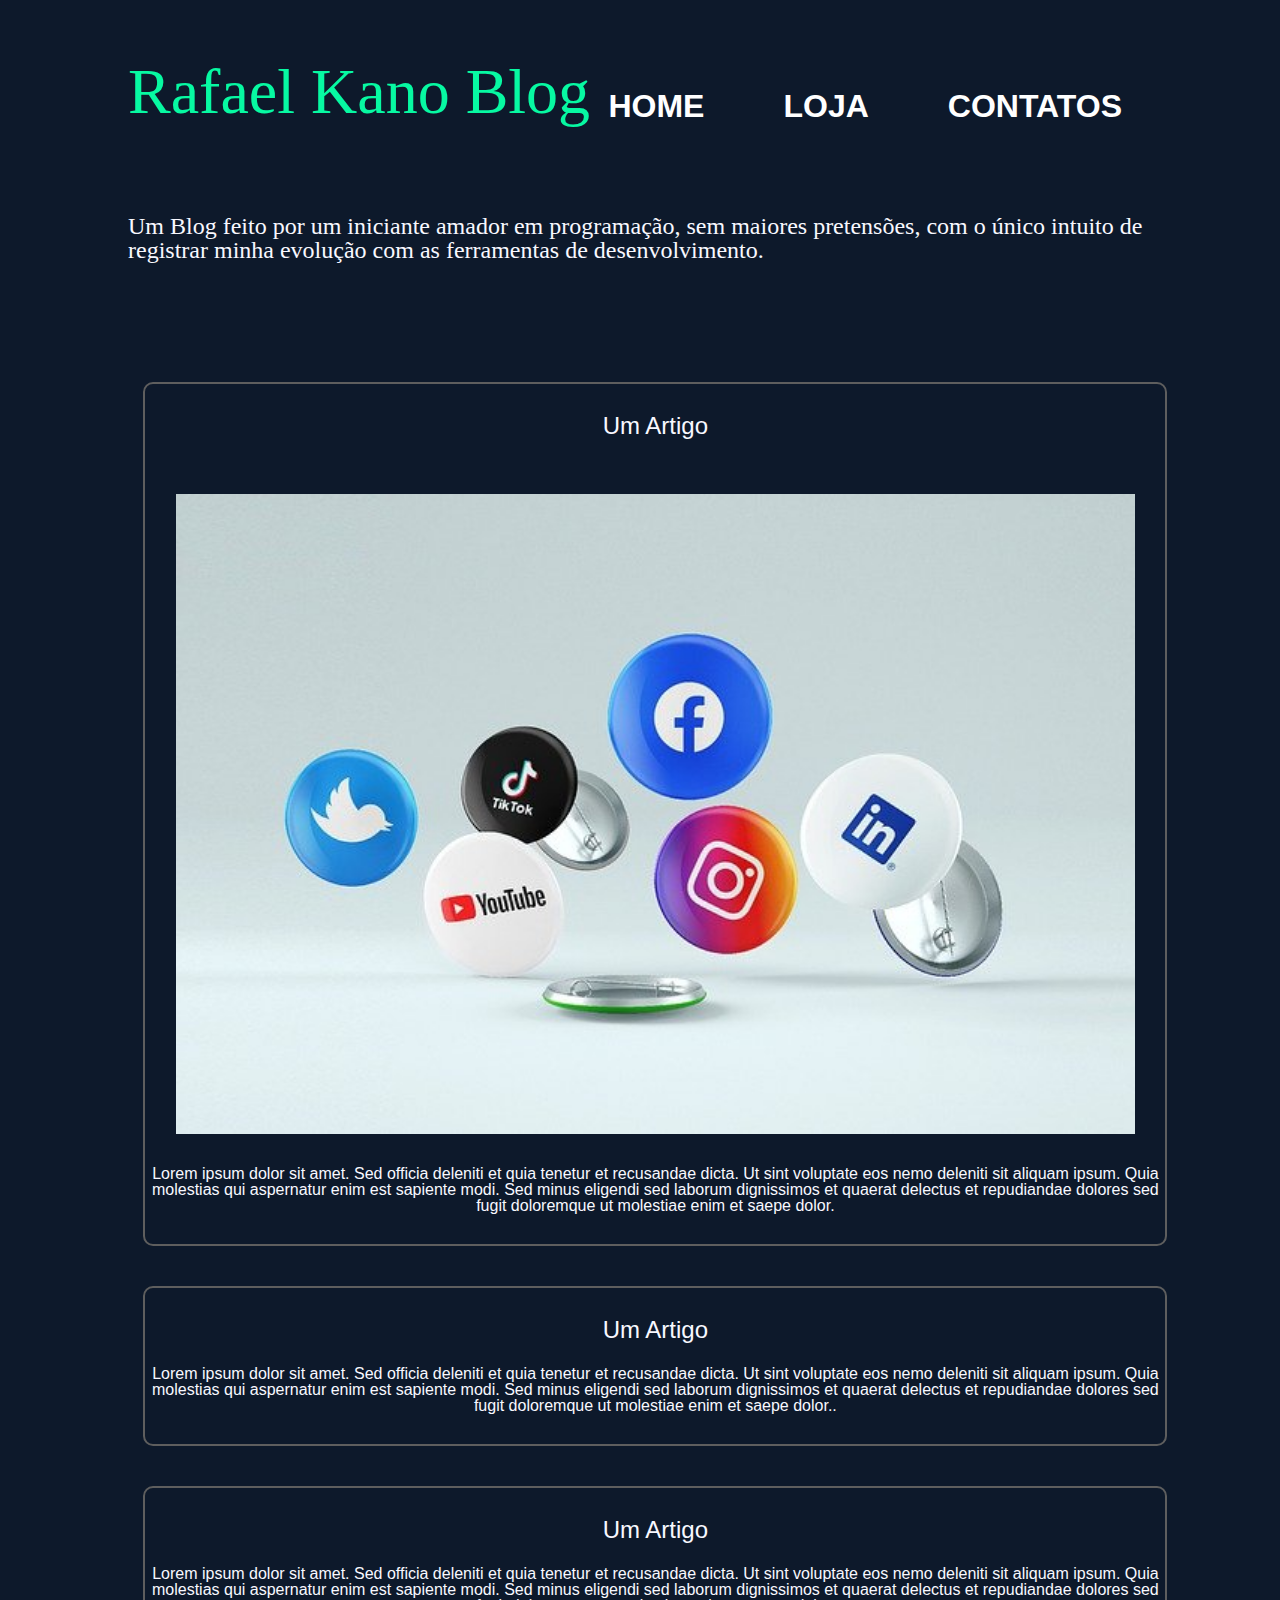
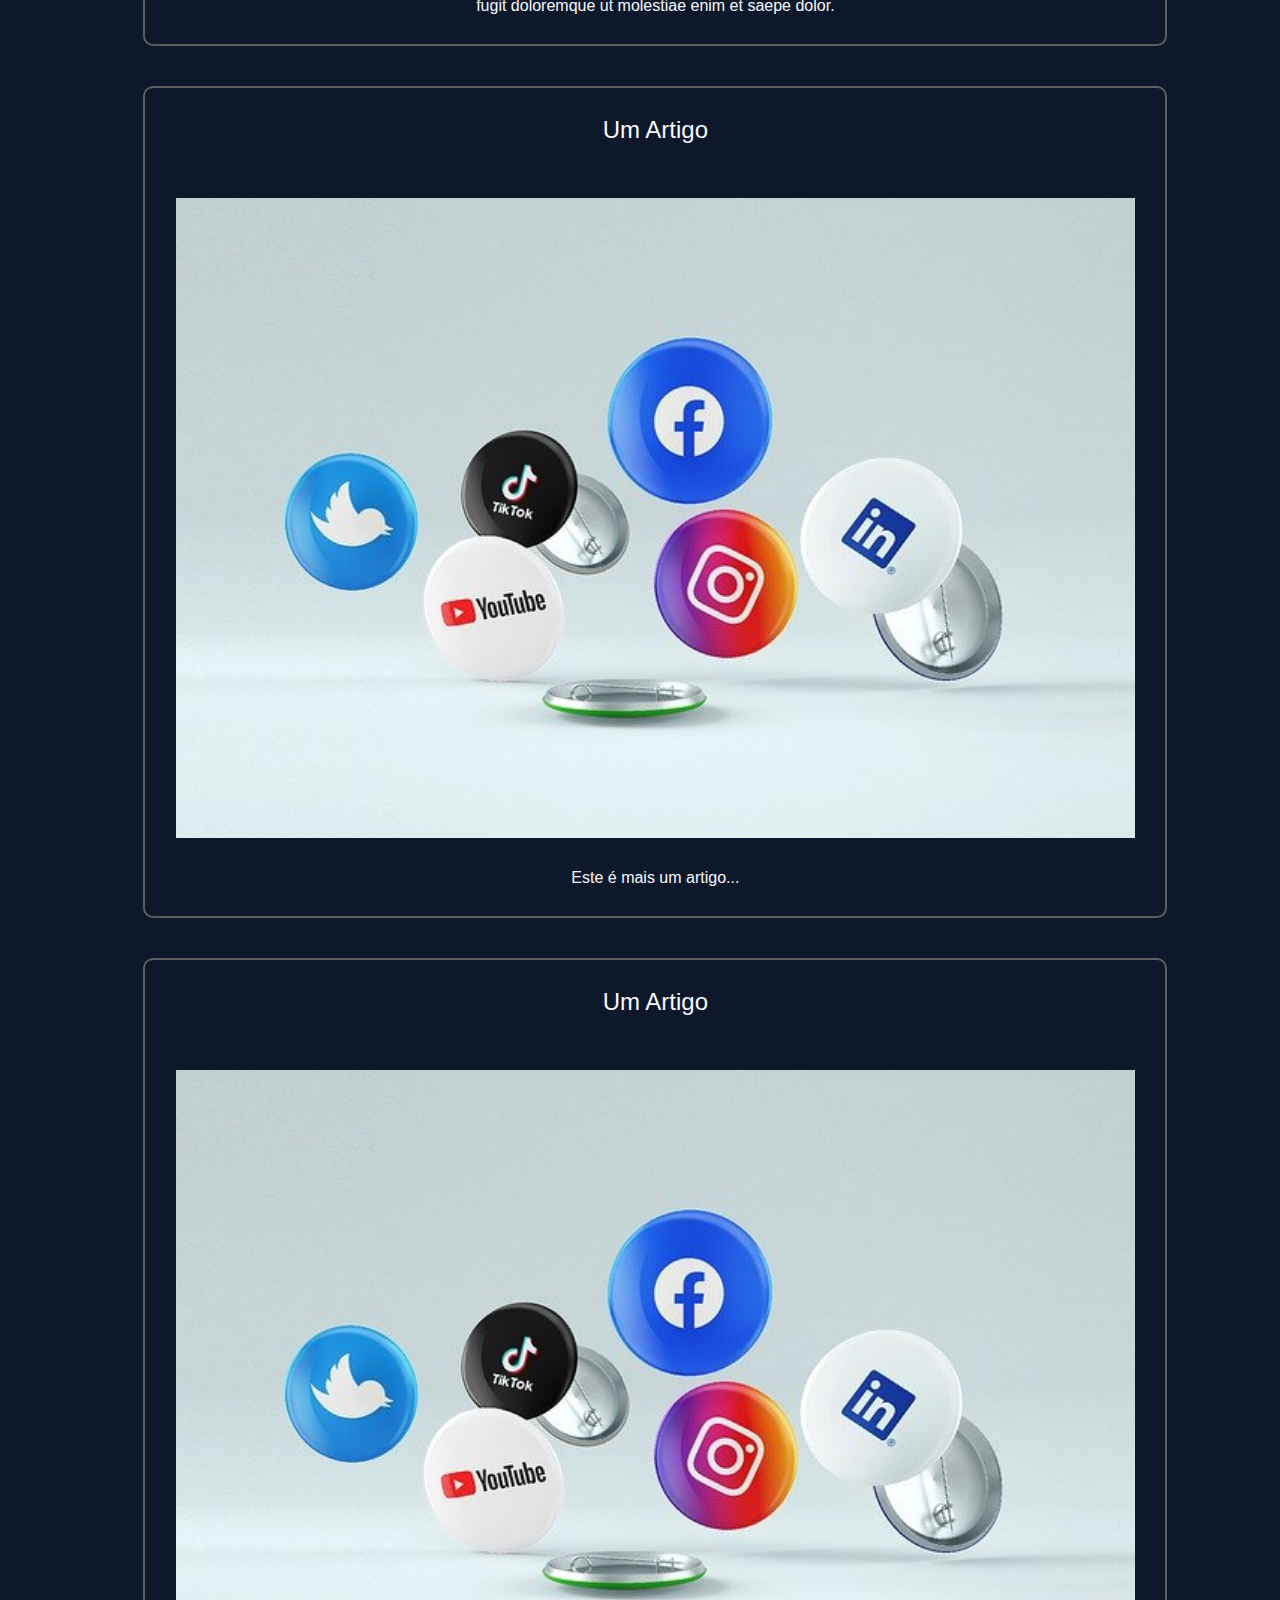
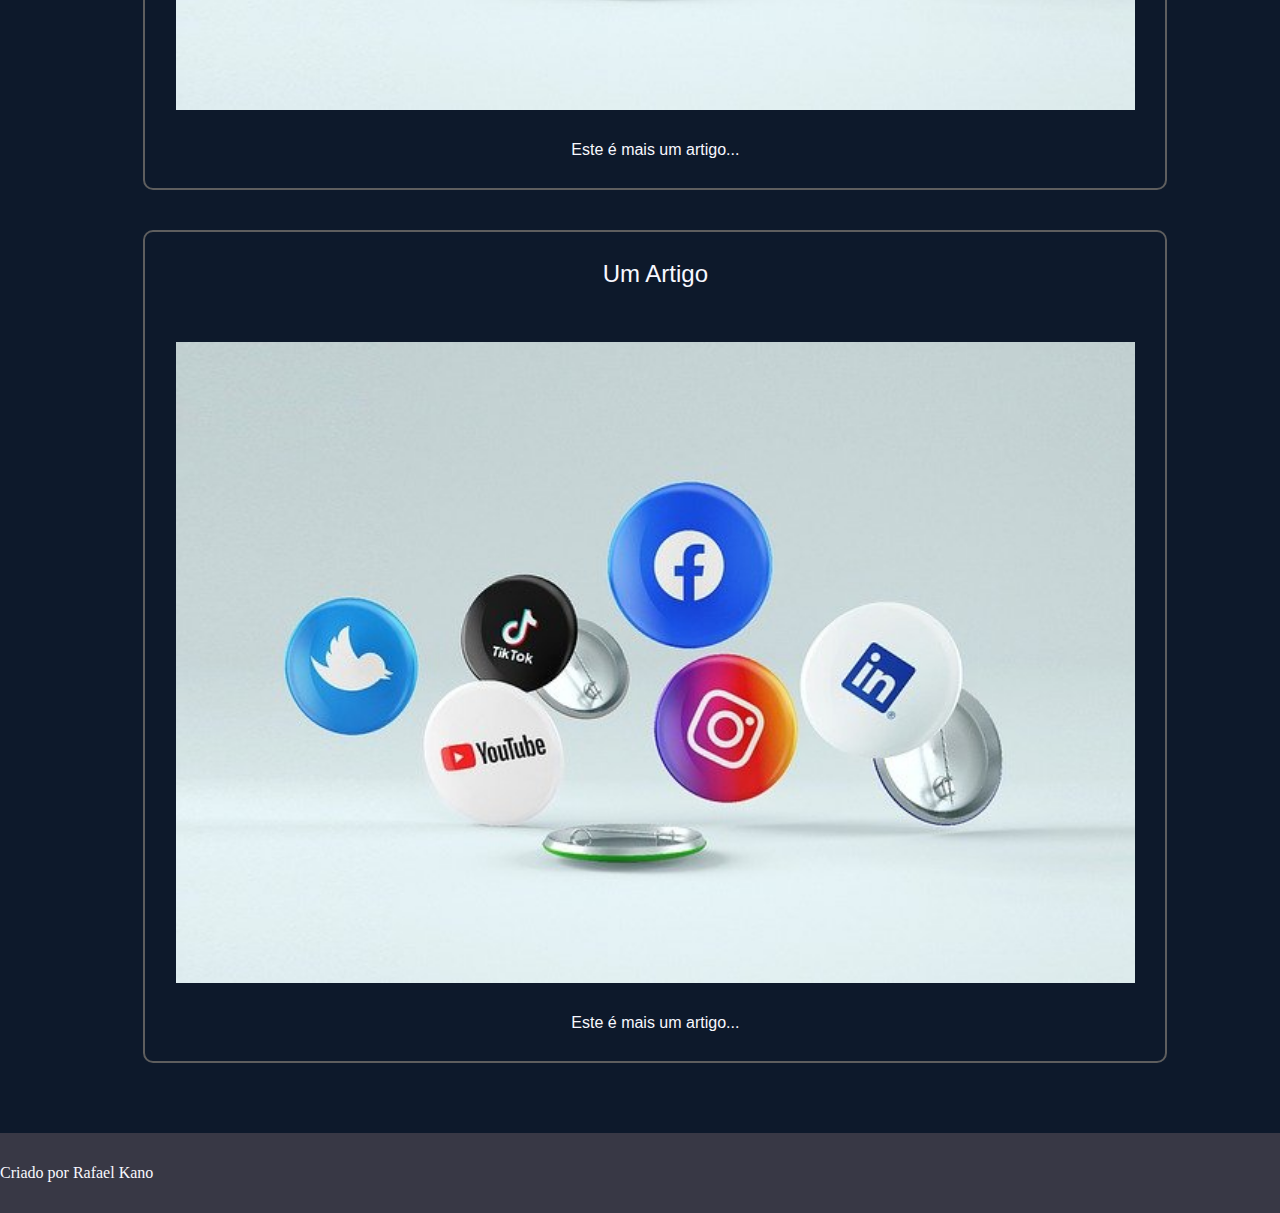
<file: index.html>
<!DOCTYPE html/>
<html lang="pt-br">
    <head>
        <meta charset="UTF-8"/>
        <title>Rafael Kano Blog</title>
        <link rel="stylesheet" href="reset.css"/>
        <link rel="stylesheet" href="style-home.css"/>
    </head>
    <body>
        <header class="main-header">
            <h1 class="main-title">Rafael Kano Blog</h1>
            <nav class="main-nav">
                <ul>
                    <li><a>Home</a></li>
                    <li><a>Loja</a></li>
                    <li><a>Contatos</a></li>
                </ul>
            </nav>
        </header>

        <div class="about">
            <p>Um Blog feito por um iniciante amador em programação, sem maiores pretensões, com o único intuito de registrar minha evolução com as ferramentas de desenvolvimento.</p>
        </div>

        <main>
            <div class="main-box">
                <article class="home-article">
                    <h3>Um Artigo</h3>
                    <img src="images/article1.jpg" class="article-img"/>
                    <p>Lorem ipsum dolor sit amet. Sed officia deleniti et quia tenetur et recusandae dicta. Ut sint voluptate eos nemo deleniti sit aliquam ipsum. Quia molestias qui aspernatur enim est sapiente modi. Sed minus eligendi sed laborum dignissimos et quaerat delectus et repudiandae dolores sed fugit doloremque ut molestiae enim et saepe dolor.</p>
                </article>

                <article class="home-article">
                    <h3>Um Artigo</h3>
                    <p>Lorem ipsum dolor sit amet. Sed officia deleniti et quia tenetur et recusandae dicta. Ut sint voluptate eos nemo deleniti sit aliquam ipsum. Quia molestias qui aspernatur enim est sapiente modi. Sed minus eligendi sed laborum dignissimos et quaerat delectus et repudiandae dolores sed fugit doloremque ut molestiae enim et saepe dolor..</p>
                </article>

                <article class="home-article">
                    <h3>Um Artigo</h3>
                    <p>Lorem ipsum dolor sit amet. Sed officia deleniti et quia tenetur et recusandae dicta. Ut sint voluptate eos nemo deleniti sit aliquam ipsum. Quia molestias qui aspernatur enim est sapiente modi. Sed minus eligendi sed laborum dignissimos et quaerat delectus et repudiandae dolores sed fugit doloremque ut molestiae enim et saepe dolor.</p>
                </article>

                <article class="home-article">
                    <h3>Um Artigo</h3>
                    <img src="images/article1.jpg" class="article-img"/>
                    <p>Este é mais um artigo...</p>
                </article>

                <article class="home-article">
                    <h3>Um Artigo</h3>
                    <img src="images/article1.jpg" class="article-img"/>
                    <p>Este é mais um artigo...</p>
                </article>

                <article class="home-article">
                    <h3>Um Artigo</h3>
                    <img src="images/article1.jpg" class="article-img"/>
                    <p>Este é mais um artigo...</p>
                </article>

            </div>            
        </main>

        <footer>
            <img/>
            <p>Criado por Rafael Kano</p>
        </footer>
    </body>
</html>
</file>
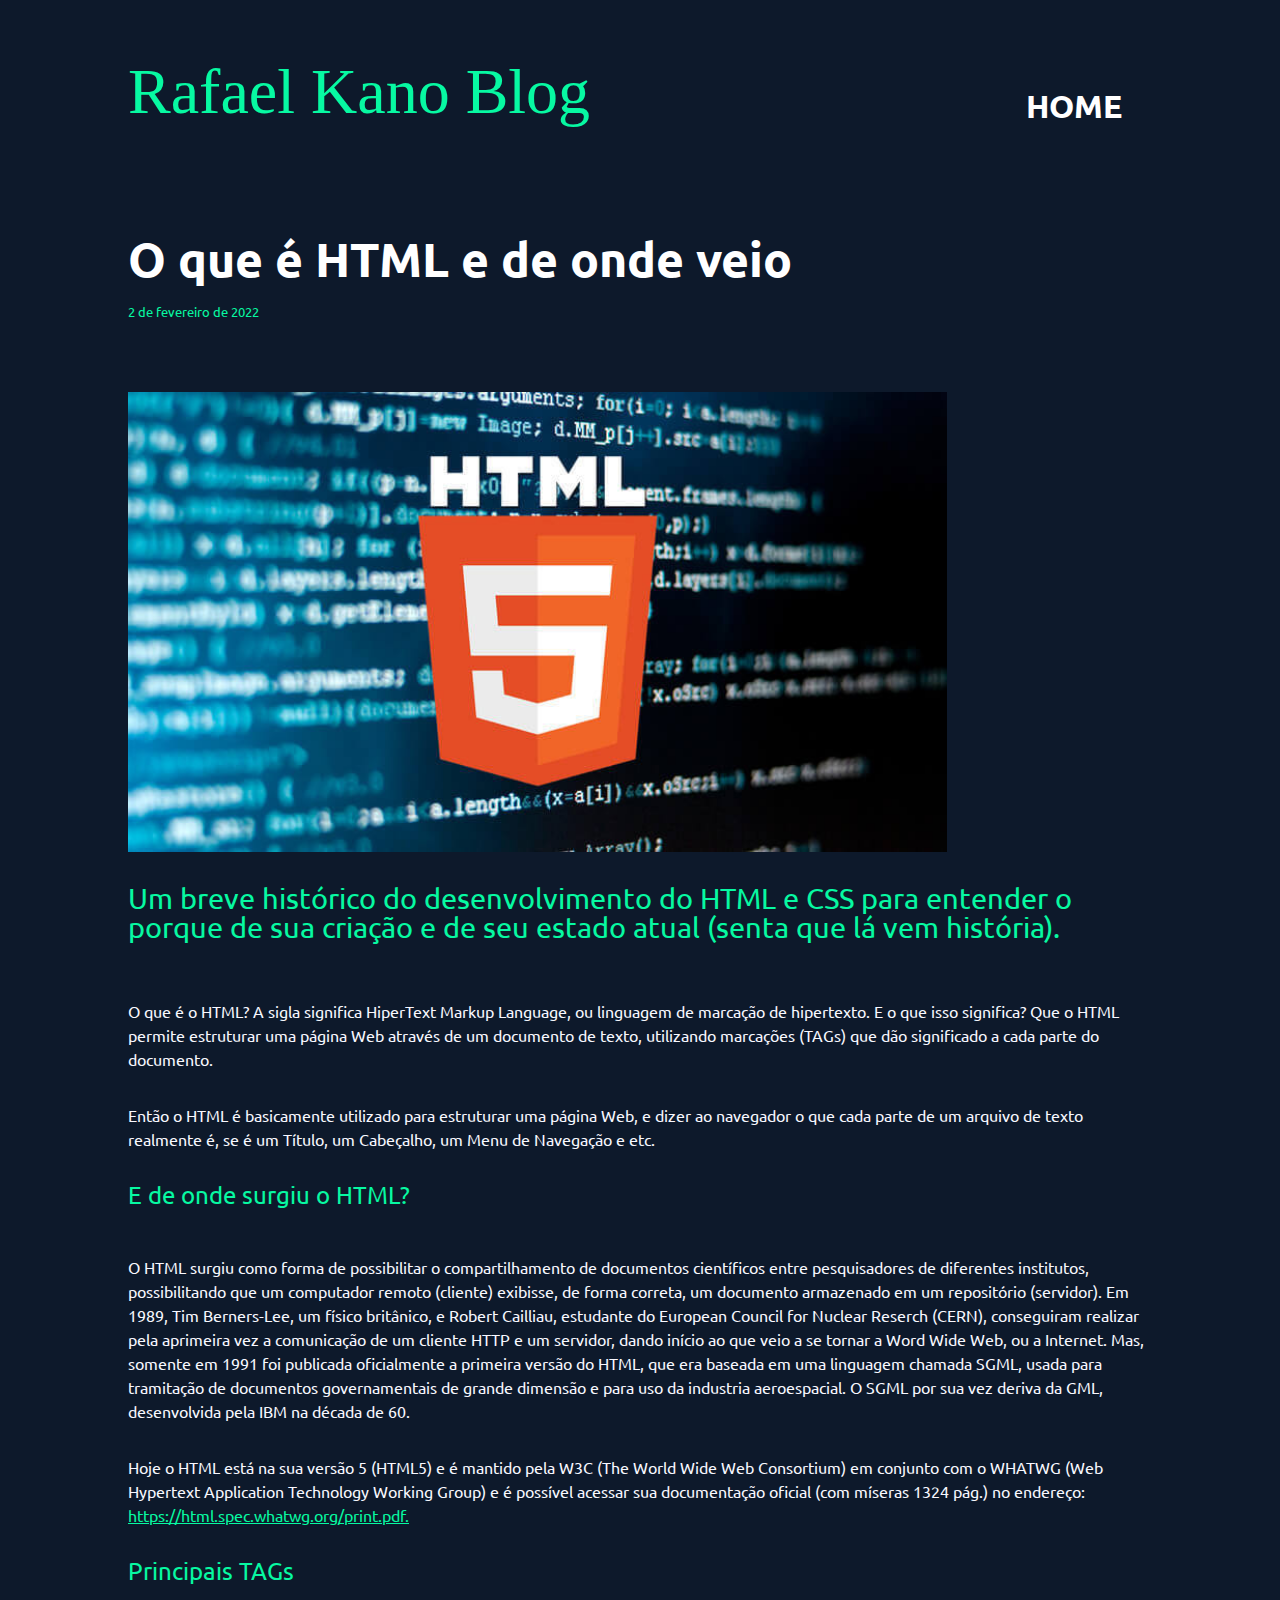
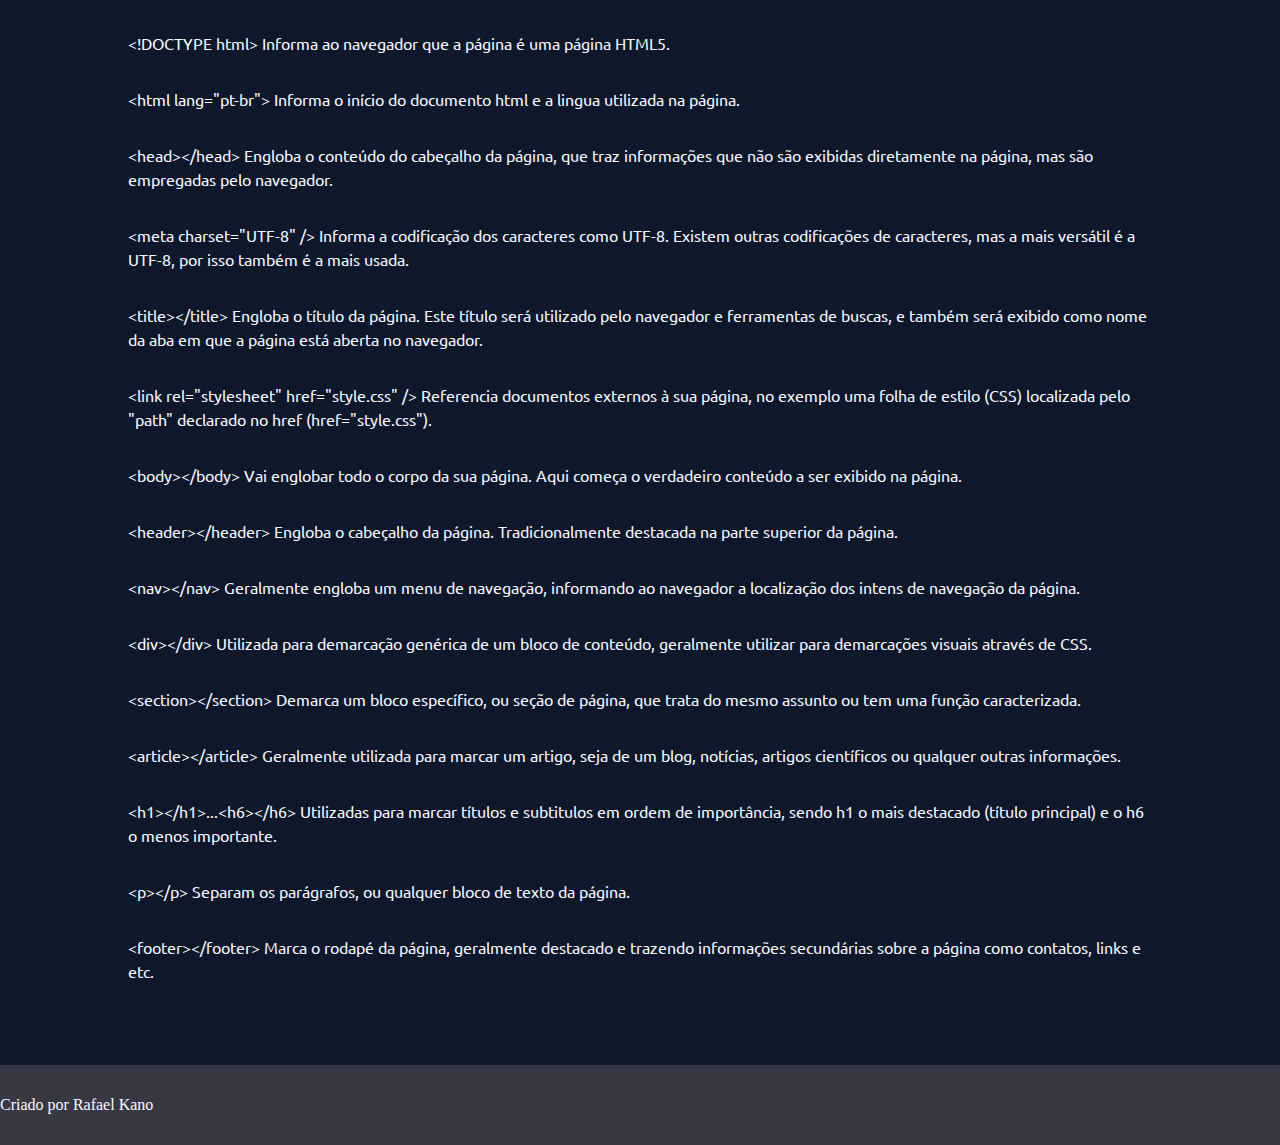
<file: articles/html5.html>
<!DOCTYPE html/>
<html lang="pt-br">
    <head>
        <meta charset="UTF-8"/>
        <title>Rafael Kano Blog</title>
        <link rel="stylesheet" href="../reset.css"/>
        <link rel="stylesheet" href="../style-home.css"/>
        <link rel="stylesheet" href="style-article.css"/>

        <link rel="preconnect" href="https://fonts.googleapis.com">
        <link rel="preconnect" href="https://fonts.gstatic.com" crossorigin>
        <link href="https://fonts.googleapis.com/css2?family=Montserrat:wght@300&family=Ubuntu&display=swap" rel="stylesheet">
    </head>
    <body>
        <header class="main-header">
            <h1 class="main-title">Rafael Kano Blog</h1>
            
            
            <nav class="main-nav">
                <ul>
                    <li><a href="../index.html">Home</a></li><!--
                    <li><a>Loja</a></li>
                    <li><a>Contatos</a></li>  -->
                </ul>
            </nav>
            

        </header>

        <main>
            <section>
                <article class="article">
                    <h1>O que é HTML e de onde veio</h1>
                    <p class="date" id="article-date">2 de fevereiro de 2022</p>
                    <img class="post-img" src="../images/html5-.jpg" alt="Tela de Código com um Logo do HTML5 centralizado"/>

                    <h2>Um breve histórico do desenvolvimento do HTML e CSS para entender o porque de sua criação e de seu estado atual (senta que lá vem história).</h2>
                    
                    <p>O que é o HTML? A sigla significa HiperText Markup Language, ou linguagem de marcação de hipertexto. E o que isso significa? Que o HTML permite estruturar uma página Web através de um documento de texto, utilizando marcações (TAGs) que dão significado a cada parte do documento.</p>

                    <p>Então o HTML é basicamente utilizado para estruturar uma página Web, e dizer ao navegador o que cada parte de um arquivo de texto realmente é, se é um Título, um Cabeçalho, um Menu de Navegação e etc.</p>

                    <h3>E de onde surgiu o HTML?</h3>

                    <p>O HTML surgiu como forma de possibilitar o compartilhamento de documentos científicos entre pesquisadores de diferentes institutos, possibilitando que um computador remoto (cliente) exibisse, de forma correta, um documento armazenado em um repositório (servidor). Em 1989, Tim Berners-Lee, um físico britânico, e Robert Cailliau, estudante do European Council for Nuclear Reserch (CERN), conseguiram realizar pela aprimeira vez a comunicação de um cliente HTTP e um servidor, dando início ao que veio a se tornar a Word Wide Web, ou a Internet. Mas, somente em 1991 foi publicada oficialmente a primeira versão do HTML, que era baseada em uma linguagem chamada SGML, usada para tramitação de documentos governamentais de grande dimensão e para uso da industria aeroespacial. O SGML por sua vez deriva da GML, desenvolvida pela IBM na década de 60.</p>

                    <p>Hoje o HTML está na sua versão 5 (HTML5) e é mantido pela W3C (The World Wide Web Consortium) em conjunto com o WHATWG (Web Hypertext Application Technology Working Group) e é possível acessar sua documentação oficial (com míseras 1324 pág.) no endereço: <a href="https://html.spec.whatwg.org/print.pdf.">https://html.spec.whatwg.org/print.pdf.</a></p>

                    <h3>Principais TAGs</h3>
                    <p>&lt;!DOCTYPE html&gt; Informa ao navegador que a página é uma página HTML5.</p>

                    <p>&lt;html lang="pt-br"> Informa o início do documento html e a lingua utilizada na página.</p>
                    
                    <p>&lt;head>&lt;/head> Engloba o conteúdo do cabeçalho da página, que traz informações que não são exibidas diretamente na página, mas são empregadas pelo navegador.</p>
                    
                    <p>&lt;meta charset="UTF-8" /> Informa a codificação dos caracteres como UTF-8. Existem outras codificações de caracteres, mas a mais versátil é a UTF-8, por isso também é a mais usada.</p>
                    
                    <p>&lt;title>&lt;/title> Engloba o título da página. Este título será utilizado pelo navegador e ferramentas de buscas, e também será exibido como nome da aba em que a página está aberta no navegador.</p>
                    
                    <p>&lt;link rel="stylesheet" href="style.css" /> Referencia documentos externos à sua página, no exemplo uma folha de estilo (CSS) localizada pelo "path" declarado no href (href="style.css").</p>
                    
                    <p>&lt;body>&lt;/body> Vai englobar todo o corpo da sua página. Aqui começa o verdadeiro conteúdo a ser exibido na página.</p>
                    
                    <p>&lt;header>&lt;/header> Engloba o cabeçalho da página. Tradicionalmente destacada na parte superior da página.</p>
                    
                    <p>&lt;nav>&lt;/nav> Geralmente engloba um menu de navegação, informando ao navegador a localização dos intens de navegação da página.</p>
                    
                    <p>&lt;div>&lt;/div> Utilizada para demarcação genérica de um bloco de conteúdo, geralmente utilizar para demarcações visuais através de CSS.</p>
                    
                    <p>&lt;section>&lt;/section> Demarca um bloco específico, ou seção de página, que trata do mesmo assunto ou tem uma função caracterizada.</p>
                    
                    <p>&lt;article>&lt;/article> Geralmente utilizada para marcar um artigo, seja de um blog, notícias, artigos científicos ou qualquer outras informações.</p>
                    
                    <p>&lt;h1>&lt;/h1>...&lt;h6>&lt;/h6> Utilizadas para marcar títulos e subtitulos em ordem de importância, sendo h1 o mais destacado (título principal) e o h6 o menos importante.</p>
                    
                    <p>&lt;p>&lt;/p> Separam os parágrafos, ou qualquer bloco de texto da página.
                    
                    <p>&lt;footer>&lt;/footer> Marca o rodapé da página, geralmente destacado e trazendo informações secundárias sobre a página como contatos, links e etc.</p>
                </article>
            </section>

        </main>

        <footer>
            <img/>
            <p>Criado por Rafael Kano</p>
        </footer>
    </body>
</html>
</file>
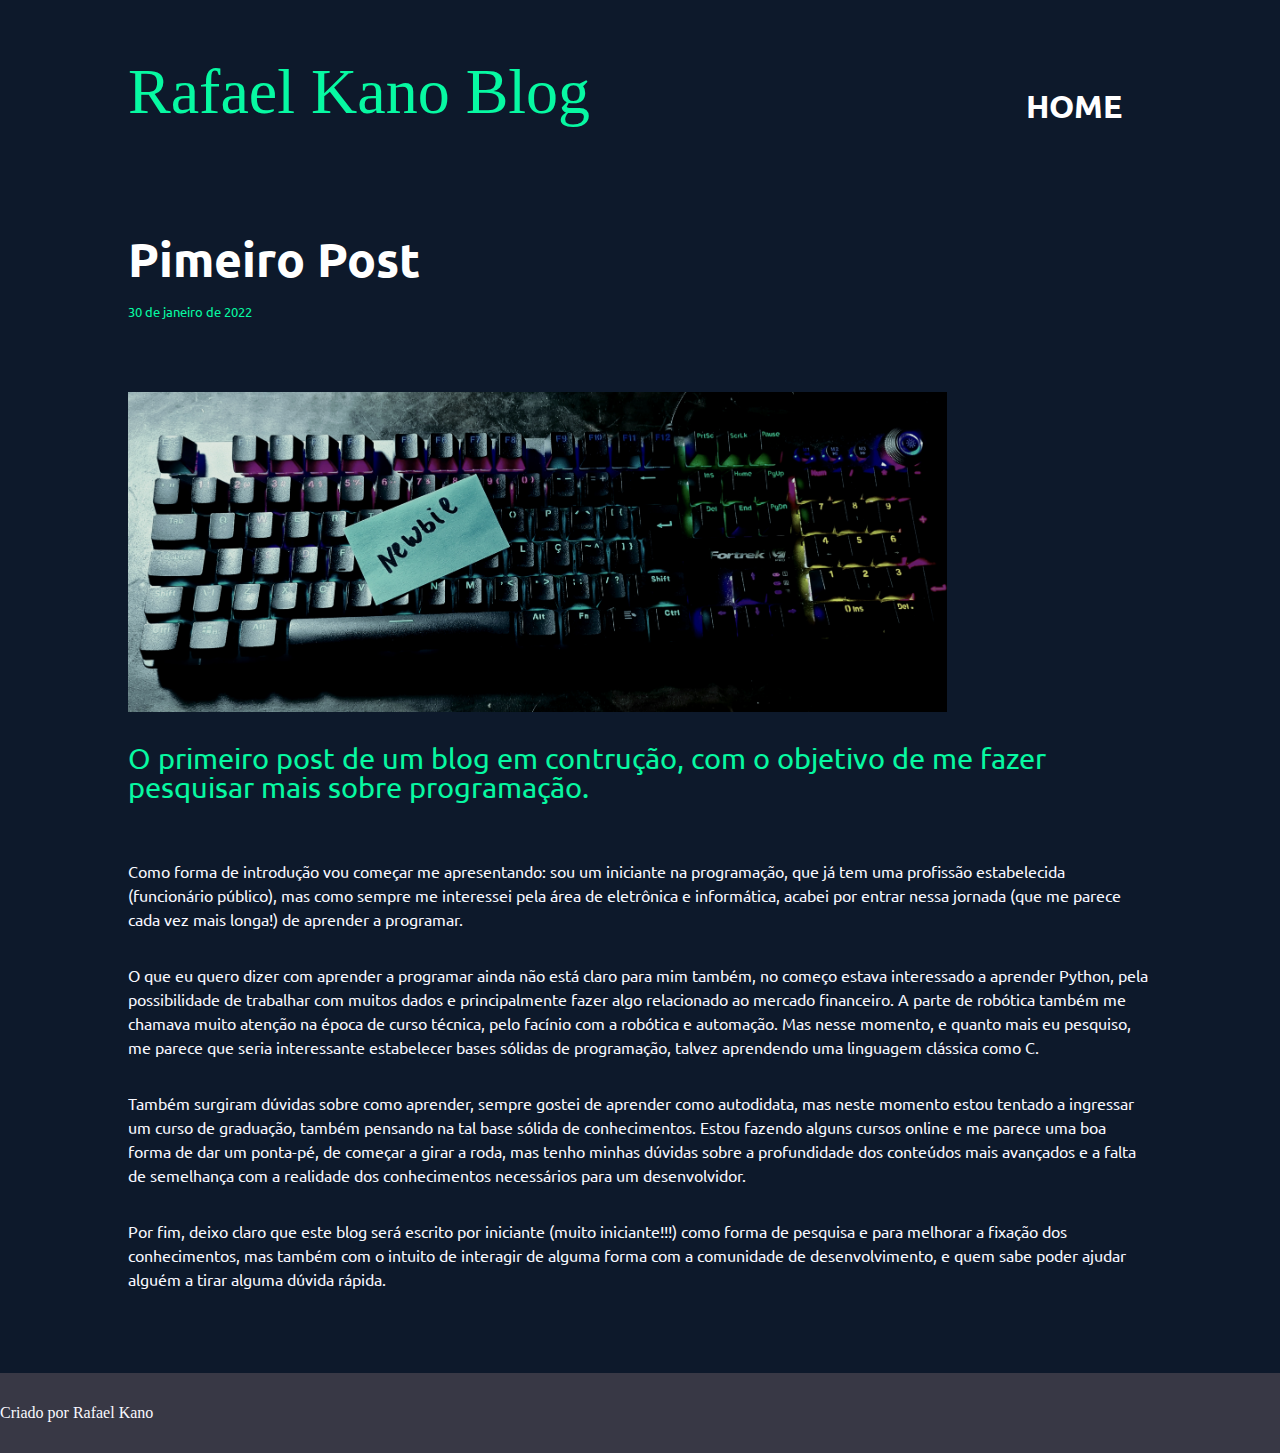
<file: articles/primeiro-post.html>
<!DOCTYPE html/>
<html lang="pt-br">
    <head>
        <meta charset="UTF-8"/>
        <title>Rafael Kano Blog</title>
        <link rel="stylesheet" href="../reset.css"/>
        <link rel="stylesheet" href="../style-home.css"/>
        <link rel="stylesheet" href="style-article.css"/>

        <link rel="preconnect" href="https://fonts.googleapis.com">
        <link rel="preconnect" href="https://fonts.gstatic.com" crossorigin>
        <link href="https://fonts.googleapis.com/css2?family=Montserrat:wght@300&family=Ubuntu&display=swap" rel="stylesheet">
    </head>
    <body>
        <header class="main-header">
            <h1 class="main-title">Rafael Kano Blog</h1>
            
            
            <nav class="main-nav">
                <ul>
                    <li><a href="../index.html">Home</a></li><!--
                    <li><a>Loja</a></li>
                    <li><a>Contatos</a></li>  -->
                </ul>
            </nav>
            

        </header>

        <main>
            <section>
                <article class="article">
                    <h1>Pimeiro Post</h1>
                    <p class="date" id="article-date">30 de janeiro de 2022</p>
                    <img class="post-img" src="../images/newbie.jpg" alt="Teclado com post-it de newbie"/>

                    <h2>
                        O primeiro post de um blog em contrução, com o objetivo de me fazer pesquisar mais sobre programação.</h2>
                    
                    <p>Como forma de introdução vou começar me apresentando: sou um iniciante na programação, que já tem uma profissão estabelecida (funcionário público), mas como sempre me interessei pela área de eletrônica e informática, acabei por entrar nessa jornada (que me parece cada vez mais longa!) de aprender a programar.</p>       
                    
                    <p>O que eu quero dizer com aprender a programar ainda não está claro para mim também, no começo estava interessado a aprender Python, pela possibilidade de trabalhar com muitos dados e principalmente fazer algo relacionado ao mercado financeiro. A parte de robótica também me chamava muito atenção na época de curso técnica, pelo facínio com a robótica e automação. Mas nesse momento, e quanto mais eu pesquiso, me parece que seria interessante estabelecer bases sólidas de programação, talvez aprendendo uma linguagem clássica como C.</p>

                    <p>Também surgiram dúvidas sobre como aprender, sempre gostei de aprender como autodidata, mas neste momento estou tentado a ingressar um curso de graduação, também pensando na tal base sólida de conhecimentos. Estou fazendo alguns cursos online e me parece uma boa forma de dar um ponta-pé, de começar a girar a roda, mas tenho minhas dúvidas sobre a profundidade dos conteúdos mais avançados e a falta de semelhança com a realidade dos conhecimentos necessários para um desenvolvidor.</p>

                    <p>Por fim, deixo claro que este blog será escrito por iniciante (muito iniciante!!!) como forma de pesquisa e para melhorar a fixação dos conhecimentos, mas também com o intuito de interagir de alguma forma com a comunidade de desenvolvimento, e quem sabe poder ajudar alguém a tirar alguma dúvida rápida.</p>
                </article>
            </section>

        </main>

        <footer>
            <img/>
            <p>Criado por Rafael Kano</p>
        </footer>
    </body>
</html>
</file>
<file: style-home.css>
* {
    font-family: 'ubuntu', sans-serif;
}

body {
    background:#0d192b;
}

.main-header {
    position:relative;
    width:1024px;
    margin:20px auto;
    padding:40px 0;
 
}

.main-title {
    color:#07f9a2;
    font-size:4em;
}

.main-nav {    
    position:absolute;
    top:70px;
    right:0;   
}

.main-nav li {
    display:inline;
    margin:0 0 0 15px;
}

.main-nav a {
    text-decoration:none;
    font-family:'ubuntu', sans-serif;
    color:#ffffff;
    text-transform:uppercase;
    font-size:2em;
    font-weight:bold;
    padding:10px 30px;
}

.about {
    width:1024px;
    margin: 50px auto;    
}

.about p {
    color:#F8F8FF;
    font-size:1.5em;
}

.main-box {
    width:1024px;
    margin:0 auto;
    padding:50px 0;
}

.home-article#principal {
    display: block;
    width:100%;   
}

#article-link {
    text-decoration:none;
}

.home-article {       
    display:inline-block;
    width:100%;
    border:2px solid #5e5e5e;
    text-align:center;
    vertical-align:top;
    margin:20px 1.5%;
    padding:30px 5px;
    box-sizing:border-box;
    border-radius:10px;   
    transition: all 1s;
}

.home-article:hover {
    border-color:#07f9a2;
    border-bottom-style:difuse solid;
    box-shadow: 0 5px 10px 2px #07f9a2;
}

.home-article h1 {
    color:#ffffff;
    margin-bottom:20px;
    font-weight:bold;
    font-size:3em; 
    transition: all 1s;
}

.home-article:hover h1 {
    color:#07f9a2;    
}

.home-article h2 {
    color: #F8F8FF;
    font-size:1.8em;
    margin-bottom:1em;
}

.home-article h3 {
    color: #F8F8FF;
    font-size:1.5em;
    margin-bottom:1em;
}


.home-article p {
    color:#F8F8FF;
    justify-content:left;
    font-size:1em;
}

.article-img {
    width:95%;
    margin: 2em 0;
}

footer {
    background: #383845;
    padding: 2em 0;
}

.footer {
    width:1024px;
    margin: 0 auto; 
}

footer p {
    color:#F8F8FF;
}
</file>
<file: articles/style-article.css>
section {
    width:1024px;
    margin:0 auto;
    padding:50px 0;
}

.article h1 {
    color:#ffffff;
    margin-bottom:20px;
    font-weight:bold;
    font-size:3em;   
    transition: all 1s;
}

.post-img {
    width:80%;
    margin: 2em auto;
}

.date#article-date {
    font-size:0.8em;
    color:#07F9A2;
    margin-bottom:3em;    
}

.article h2 {
    color: #07F9A2;
    font-size:1.8em;
    margin-bottom:2em;
}

.article h3 {
    color:#07F9A2;
    font-size:1.5em;
    margin-bottom:2em;
}

.article p {
    color:#F8F8FF;
    font-size:1em;
    line-height: 1.5em;
    justify-content:left;
    margin-bottom:2em;
}

.article a {
    color:#07F9A2;
}
</file>
